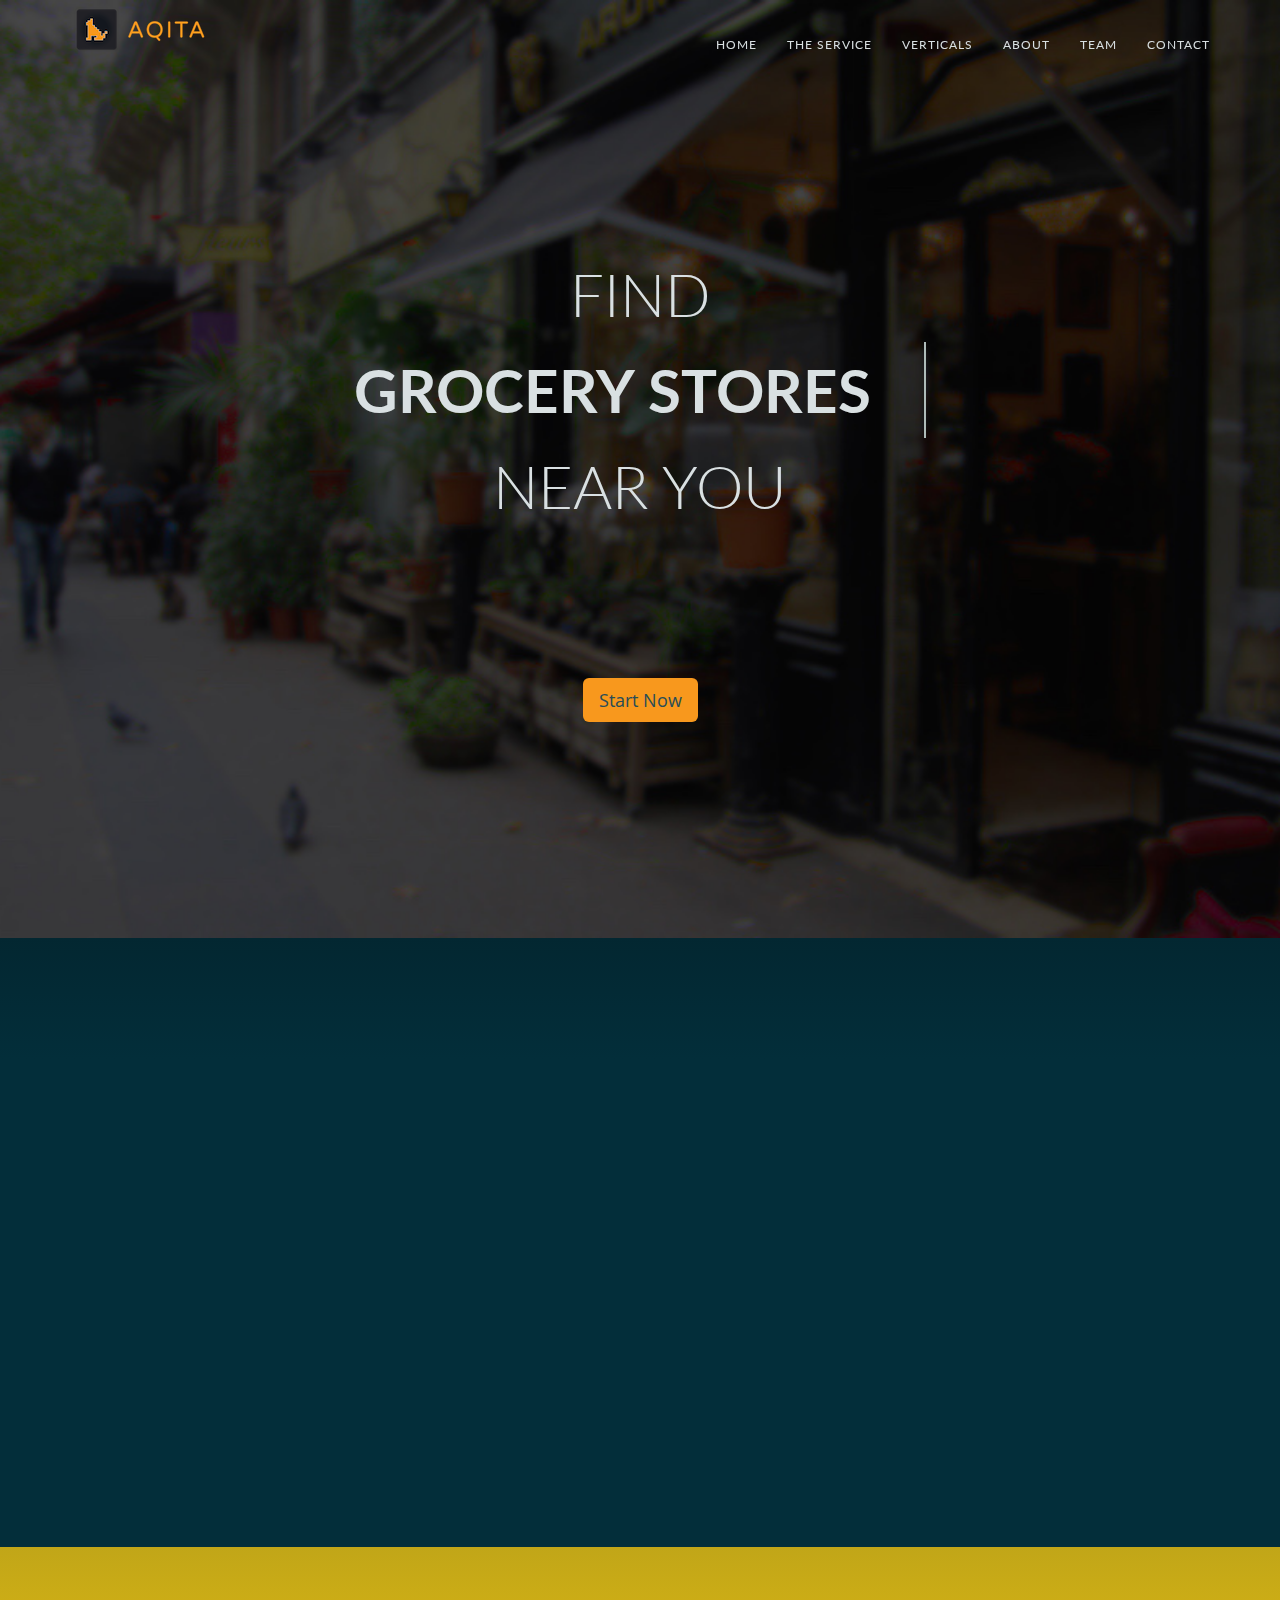
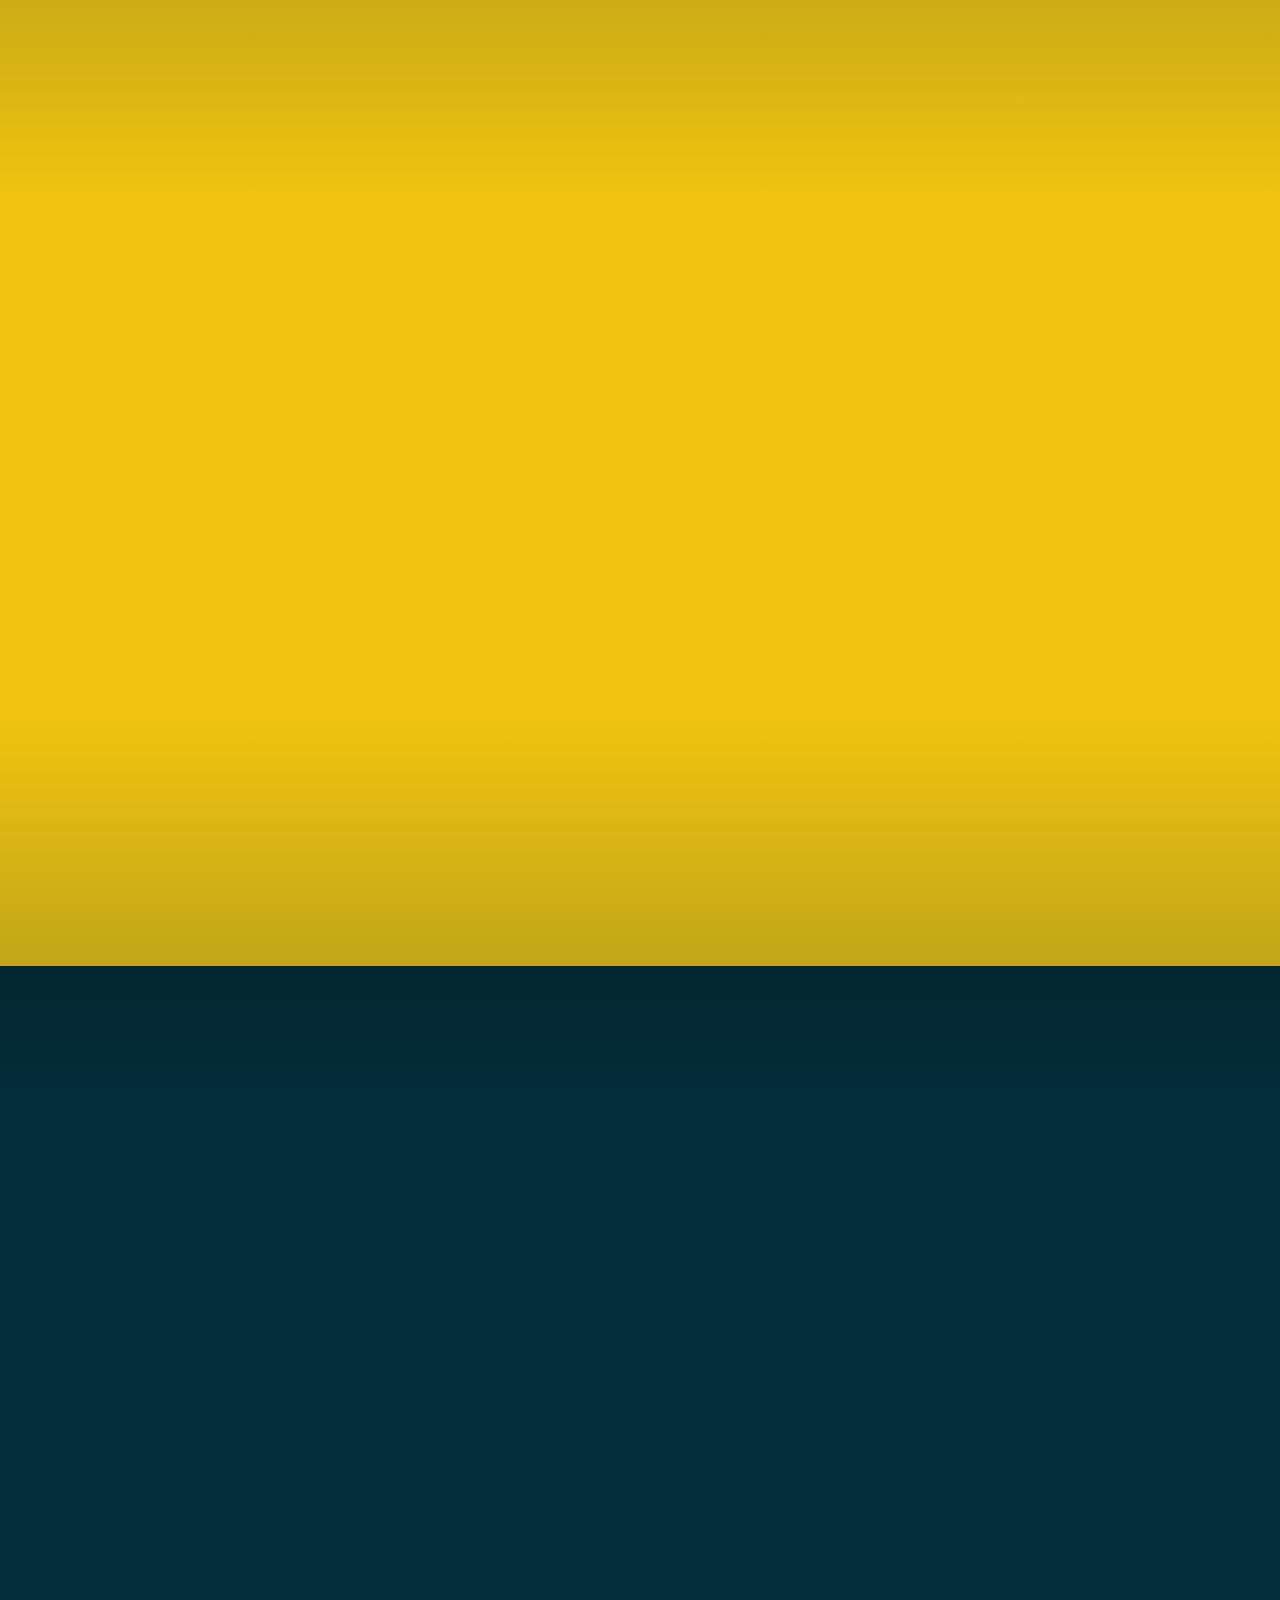
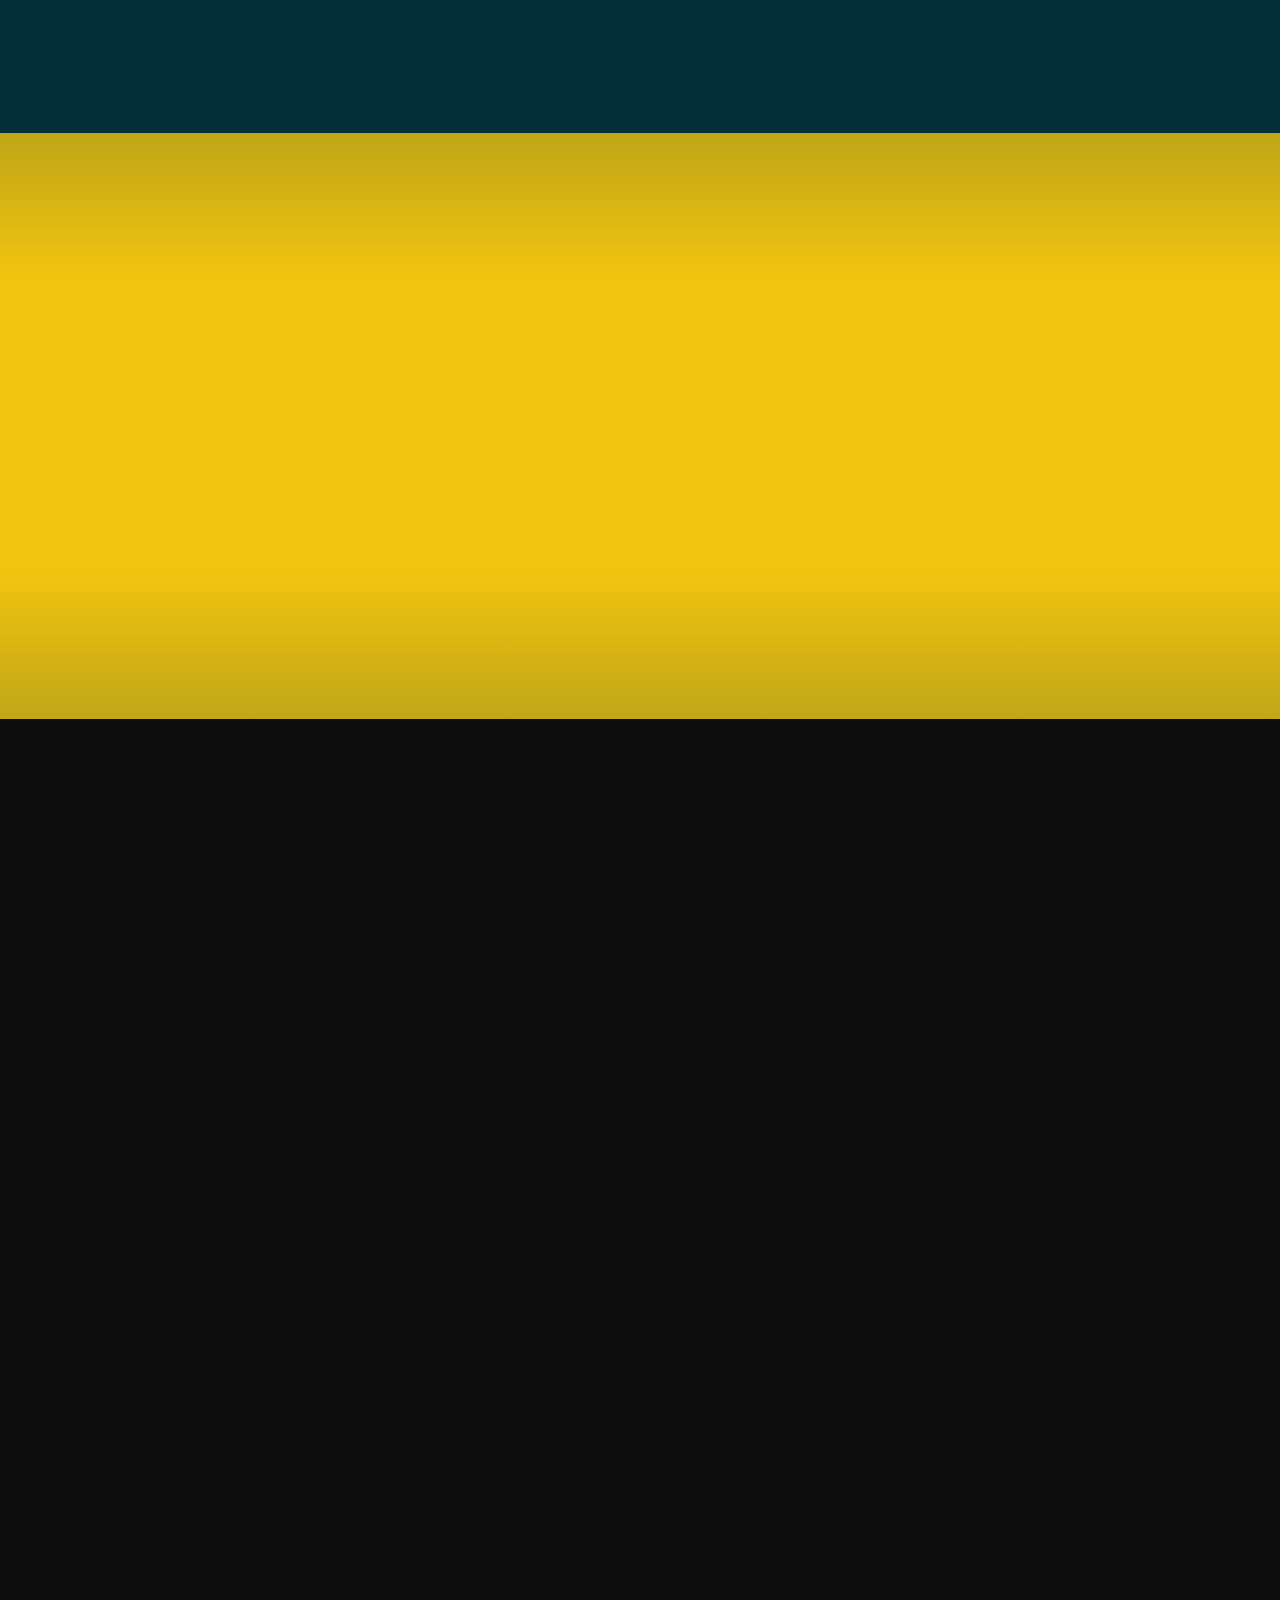
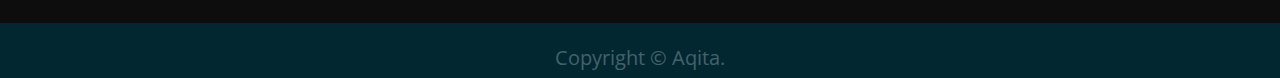
<file: FrontEnd/about-us/index.html>
<!DOCTYPE html>
<html lang="en">
<head>
<meta charset="utf-8">
<meta name="viewport" content="width=device-width, initial-scale=1">
<title>Aqita</title>
<meta name="description" content="">
<meta name="author" content="">

<!-- Favicons
    ================================================== -->
<link rel="shortcut icon" href="img/favicon.ico" type="image/x-icon">
<link rel="apple-touch-icon" href="img/apple-touch-icon.png">
<link rel="apple-touch-icon" sizes="72x72" href="img/apple-touch-icon-72x72.png">
<link rel="apple-touch-icon" sizes="114x114" href="img/apple-touch-icon-114x114.png">

<!-- Bootstrap -->
<link rel="stylesheet" type="text/css"  href="css/bootstrap.css">
<link rel="stylesheet" type="text/css" href="fonts/font-awesome/css/font-awesome.css">

<!-- Slider
    ================================================== -->
<link href="css/owl.carousel.css" rel="stylesheet" media="screen">
<link href="css/owl.theme.css" rel="stylesheet" media="screen">

<!-- Animate headline
    ================================================== -->
<link href="css/styleanihead.css" rel="stylesheet" media="screen">
<link href="css/resetanihead.css" rel="stylesheet" media="screen">
<script type="text/javascript" src="js/jquery-2.1.1.js"></script>
<script type="text/javascript" src="js/mainanihead.js"></script>
<script type="text/javascript" src="js/modernizr.js"></script>


<!-- Stylesheet
    ================================================== -->
<link rel="stylesheet" type="text/css"  href="css/style.css">
<link rel="stylesheet" type="text/css" href="css/animate.min.css">
<link href='http://fonts.googleapis.com/css?family=Lato:400,700,900,300' rel='stylesheet' type='text/css'>
<link href='http://fonts.googleapis.com/css?family=Open+Sans:400,700,800,600,300' rel='stylesheet' type='text/css'>
<script type="text/javascript" src="js/modernizr.custom.js"></script>

<!-- HTML5 shim and Respond.js for IE8 support of HTML5 elements and media queries -->
<!-- WARNING: Respond.js doesn't work if you view the page via file:// -->
<!--[if lt IE 9]>
      <script src="https://oss.maxcdn.com/html5shiv/3.7.2/html5shiv.min.js"></script>
      <script src="https://oss.maxcdn.com/respond/1.4.2/respond.min.js"></script>
    <![endif]-->
</head>
<body>

<!-- Google Tag Manager -->
<noscript><iframe src="//www.googletagmanager.com/ns.html?id=GTM-5M227H"
height="0" width="0" style="display:none;visibility:hidden"></iframe></noscript>
<script>(function(w,d,s,l,i){w[l]=w[l]||[];w[l].push({'gtm.start':
new Date().getTime(),event:'gtm.js'});var f=d.getElementsByTagName(s)[0],
j=d.createElement(s),dl=l!='dataLayer'?'&l='+l:'';j.async=true;j.src=
'//www.googletagmanager.com/gtm.js?id='+i+dl;f.parentNode.insertBefore(j,f);
})(window,document,'script','dataLayer','GTM-5M227H');</script>
<!-- End Google Tag Manager -->

<div id="preloader">
  <div id="status"> <img src="img/preloader.gif" height="64" width="64" alt=""> </div>
</div>
<!-- Navigation
    ==========================================-->
<nav id="menu" class="navbar navbar-default navbar-fixed-top">
  <div class="container"> 
    <!-- Brand and toggle get grouped for better mobile display -->
    <div class="navbar-header">
      <button type="button" class="navbar-toggle collapsed" data-toggle="collapse" data-target="#bs-example-navbar-collapse-1"> <span class="sr-only">Toggle navigation</span> <span class="icon-bar"></span> <span class="icon-bar"></span> <span class="icon-bar"></span> </button>
      <a class="navbar-brand" href="index.html"/><img class="wow fadeInDown" src="img/logo.png" style="position:fixed; top:3px; border:none;"><strong></strong></a> </div>
    
    <!-- Collect the nav links, forms, and other content for toggling -->
    <div class="collapse navbar-collapse" id="bs-example-navbar-collapse-1">
      <ul class="nav navbar-nav navbar-right">
        <li><a href="#home" class="page-scroll">Home</a></li>
        <li><a href="#services-section" class="page-scroll">The Service</a></li>
        <li><a href="#works-section" class="page-scroll">Verticals</a></li>
        <li><a href="#about-section" class="page-scroll">About</a></li>
        <li><a href="#team-section" class="page-scroll">Team</a></li>
        <li><a href="#contact-section" class="page-scroll">Contact</a></li>
      </ul>
    </div>
    <!-- /.navbar-collapse --> 
  </div>
  <!-- /.container-fluid --> 
</nav>

<!-- Header -->
<header class="text-center" name="home">
  <div class="intro-text">
      <section class="cd-intro">
      <h5 class="cd-headline clip is-full-width">
      <span>Find</span>
      <br>
      <span class="cd-words-wrapper">
        <b class="is-visible">Grocery Stores</b>
        <b>Salons</b>
        <b>Medical Shops</b>
        <b>Laundry Shops</b>
        <b>Household Goods</b>
      </span>
      <br>
      <span>Near You</span> 
      </h5>
      </section>
      <br><br><br>
    <a href="http://www.aqita.in" class="btn btn-default btn-lg page-scroll wow fadeInUp" data-wow-delay="200ms" target="_blank">Start Now</a> </div>
    <br>
</header>

<!-- Services Section -->
<div id="services-section" class="text-center">
  <div class="container">
    <div class="section-title wow fadeInDown">
      <h2>Find | Chat | Order<strong></strong></h2>
      <p></p>
      <hr>
      <div class="clearfix"></div>
    </div>
    <div class="space"></div>
    <div class="row">
      <div class="col-md-4 col-sm-6 service wow fadeInUp" data-wow-delay="200ms"> <i class="fa fa-desktop"></i>
        <h4><strong><br>All devices</strong></h4>
        <p><br>You can access Aqita from your phone, desktop and tablet. </p>
      </div>
      <div class="col-md-4 col-sm-6 service wow fadeInUp" data-wow-delay="400ms"> <i class="fa fa-gears"></i>
        <h4><strong><br>Work Less. Shop Smart.</strong></h4>
        <p><br>Don’t get into the sun to find the things you need. Find them first. Head out later.</p>
      </div>
      <div class="col-md-4 col-sm-6 service wow fadeInUp" data-wow-delay="600ms"> <i class="fa fa-bullhorn"></i>
        <h4><strong><br>Discover Deals</strong></h4>
        <p><br>Find deals, best prices and sales in your neighbourhood.</p>
      </div>
      
    </div>
  </div>
</div>
<!-- Portfolio Section -->
<div id="works-section" class="text-center">
  <div class="container"> <!-- Container -->
    <div class="section-title wow fadeInDown">
      <h2>Find <strong>Everything</strong></h2>
      <hr>
      <div class="clearfix"></div>
      <p>You can find all neighbourhood services and stores on Aqita.</p>
    </div>
    
    <div class="row" style="padding-top: 50px;">
      <div class="portfolio-items">
        <div class="col-sm-6 col-md-3 col-lg-3 web">
          <div class="portfolio-item wow fadeInUp" data-wow-delay="200ms">
            <div class="hover-bg"> 
              <div class="hover-text">
                <h4>Grocery</h4>
                
                <div class="clearfix"></div>
                <i class="fa fa-plus"></i> </div>
              <img src="img/portfolio/01.jpg" class="img-responsive" alt="Project Title">  </div>
          </div>
        </div>
        <div class="col-sm-6 col-md-3 col-lg-3 app">
          <div class="portfolio-item wow fadeInUp" data-wow-delay="400ms">
            <div class="hover-bg"> 
              <div class="hover-text">
                <h4>Medicines</h4>
                
                <div class="clearfix"></div>
                <i class="fa fa-plus"></i> </div>
              <img src="img/portfolio/02.jpg" class="img-responsive" alt="Project Title"> </div>
          </div>
        </div>
        <div class="col-sm-6 col-md-3 col-lg-3 web">
          <div class="portfolio-item wow fadeInUp" data-wow-delay="600ms">
            <div class="hover-bg"> 
              <div class="hover-text">
                <h4>Wine Shops</h4>
              
                <div class="clearfix"></div>
                <i class="fa fa-plus"></i> </div>
              <img src="img/portfolio/03.jpg" class="img-responsive" alt="Project Title">  </div>
          </div>
        </div>
        <div class="col-sm-6 col-md-3 col-lg-3 web">
          <div class="portfolio-item wow fadeInUp" data-wow-delay="800ms">
            <div class="hover-bg"> 
              <div class="hover-text"> 
                <h4>Laundry</h4>
                
                <div class="clearfix"></div>
                <i class="fa fa-plus"></i> </div>
              <img src="img/portfolio/04.jpg" class="img-responsive" alt="Project Title"> </div>
          </div>
        </div>
        <div class="col-sm-6 col-md-3 col-lg-3 app">
          <div class="portfolio-item wow fadeInUp" data-wow-delay="1000ms">
            <div class="hover-bg"> 
              <div class="hover-text">
                <h4>Salons and Spas</h4>
                
                <div class="clearfix"></div>
                <i class="fa fa-plus"></i> </div>
              <img src="img/portfolio/05.jpg" class="img-responsive" alt="Project Title"> </div>
          </div>
        </div>
        <div class="col-sm-6 col-md-3 col-lg-3 branding">
          <div class="portfolio-item wow fadeInUp" data-wow-delay="1200ms">
            <div class="hover-bg"> 
              <div class="hover-text">
                <h4>Household Goods</h4>
                
                <div class="clearfix"></div>
                <i class="fa fa-plus"></i> </div>
              <img src="img/portfolio/06.jpg" class="img-responsive" alt="Project Title">  </div>
          </div>
        </div>
        <div class="col-sm-6 col-md-3 col-lg-3 branding app">
          <div class="portfolio-item wow fadeInUp" data-wow-delay="1400ms">
            <div class="hover-bg"> 
              <div class="hover-text">
                <h4>Household Services</h4>
                
                <div class="clearfix"></div>
                <i class="fa fa-plus"></i> </div>
              <img src="img/portfolio/07.jpg" class="img-responsive" alt="Project Title">  </div>
          </div>
        </div>
        <div class="col-sm-6 col-md-3 col-lg-3 web">
          <div class="portfolio-item wow fadeInUp" data-wow-delay="1600ms">
            <div class="hover-bg"> 
              <div class="hover-text">
                <h4>Daily Tiffin</h4>
               
                <div class="clearfix"></div>
                <i class="fa fa-plus"></i> </div>
              <img src="img/portfolio/08.jpg" class="img-responsive" alt="Project Title"> </div>
          </div>
        </div>
      </div>
    </div>
  </div>
</div>
<!-- About Section -->
<div id="about-section">
  <div class="container">
    <div class="section-title text-center wow fadeInDown">
      <h2><strong>About</strong> us</h2>
      <hr>
      <div class="clearfix"></div>
      <p></p>
    </div>
    <div class="row">
      <div class="col-md-6 wow fadeInLeft"> <img src="img/about.png" class="img-responsive"> </div>
      <div class="col-md-6 wow fadeInRight">
          <h4>Who We Are</h4>
          <p>We are dreamers. We dream of a day that small local businesses are able to compete with the giants of their industry by being extremely approachable to their customers without spending a fortune on marketing and real estate.</p>
          <div class="space"></div>
          <h4>How do we do this?</h4>
          <p>We give small businesses a meaningful online presence in their locality. We bring them to your desktop and to your mobile at a fraction of the cost they would have to pay if they did this themselves.<br><br> 
Marketing costs are rising. And so is real estate.The online real estate that we provide is a much cheaper and better way of doing business and is being accepted by many as a primary access channel to their customers. <br><br>Across verticals, we make it easier for local entrepreneurs to stay competitive and not fall into the red. </p>
             
      </div>
    </div>
  </div>
</div>
<!-- Team Section -->
<div id="team-section" class="text-center">
  <div class="container">
    <div class="section-title wow fadeInDown">
      <h2>Meet the <strong>Team</strong></h2>
      <hr>
      <div class="clearfix"></div>      
      <p></p>
    </div>
    <div id="row">
      <div class="col-md-4 col-sm-6 team wow fadeInUp" data-wow-delay="200ms">
        <div class="thumbnail"> <img src="img/team/01.jpg" alt="..." class="img-circle team-img">
          <div class="caption">
            <p><h3>Saarthak Puri</h3>Cofounder</p>
            <a href="https://in.linkedin.com/in/saarthak-puri-1b622334" target="_blank"><i class="fa fa-linkedin"></i></a>
          </div>
        </div>
      </div>
      <div class="col-md-4 col-sm-6 team wow fadeInUp" data-wow-delay="400ms">
        <div class="thumbnail"> <img src="img/team/02.jpg" alt="..." class="img-circle team-img">
          <div class="caption">
            <p><h3>Himanshu Sahu</h3>Cofounder</p>
            <a href="https://in.linkedin.com/in/himanshu-sahu-03a98850" target="_blank"><i class="fa fa-linkedin"></i></a>
          </div>
        </div>
      </div>
      <div class="col-md-4 col-sm-6 team wow fadeInUp" data-wow-delay="600ms">
        <div class="thumbnail"> <img src="img/team/03.jpg" alt="..." class="img-circle team-img">
          <div class="caption">
            <p><h3>Prakul Gupta</h3>Cofounder</p>
            <a href="https://in.linkedin.com/in/prakul-gupta-84607132" target="_blank"><i class="fa fa-linkedin"></i></a>
          </div>
        </div>
      </div>
      
    </div>
  </div>
</div>

<!-- Contact Section -->
<div id="contact-section" class="text-center">
  <div class="container">
    <div class="section-title wow fadeInDown">
      <h2><strong>Contact Us</strong></h2>
      <hr>
      <p>Let us know what you think about our services and we will be thankful for your inputs forever.</p>
    </div>
    <div class="col-md-8 col-md-offset-2 wow fadeInUp" data-wow-delay="200ms">
      <div class="col-md-4"> <i class="fa fa-map-marker fa-2x"></i>
        <p>10/7 Meanee Avenue Road,<br> Ulsoor Lake<br>
          Bengaluru, 560042</p>
      </div>
      <div class="col-md-4"> <i class="fa fa-envelope-o fa-2x"></i>
        <p>support@aqita.in</p>
      </div>
      <div class="col-md-4"> <i class="fa fa-phone fa-2x"></i>
        <p> +91-7899815036</p>
      </div>
      <div class="clearfix"></div>
    </div>
    <div class="col-md-8 col-md-offset-2 wow fadeInUp" data-wow-delay="400ms">
	<h3>Leave us a message</h3>
      <form name="sentMessage" id="contactForm" novalidate>
        <div class="row">
          <div class="col-md-6">
            <div class="form-group">
              <input type="text" id="name" class="form-control" placeholder="Name" required="required">
              <p class="help-block text-danger"></p>
            </div>
          </div>
          <div class="col-md-6">
            <div class="form-group">
              <input type="email" id="email" class="form-control" placeholder="Email" required="required">
              <p class="help-block text-danger"></p>
            </div>
          </div>
        </div>
        <div class="form-group">
          <textarea name="message" id="message" class="form-control" rows="4" placeholder="Message" required></textarea>
          <p class="help-block text-danger"></p>
        </div>
        <div id="success"></div>
        <button type="submit" class="btn btn-default">Send Message</button>
      </form>
      <div class="social">
        <ul>
          <li><a href="https://www.facebook.com/getAqita/" target="_blank"><i class="fa fa-facebook"></i></a></li>
          <li><a href="https://www.linkedin.com/company/aqita" target="_blank"><i class="fa fa-linkedin"></i></a></li>
        </ul>
      </div>    
    </div>
  </div>
</div>
<div id="footer">
  <div class="container">
      <p>Copyright © Aqita.</p>
  </div>
</div>


<!-- jQuery (necessary for Bootstrap's JavaScript plugins) --> 
<script src="https://ajax.googleapis.com/ajax/libs/jquery/1.11.1/jquery.min.js"></script> 
<script type="text/javascript" src="js/jquery.1.11.1.js"></script> 
<!-- Include all compiled plugins (below), or include individual files as needed --> 
<script type="text/javascript" src="js/bootstrap.js"></script> 
<script type="text/javascript" src="js/SmoothScroll.js"></script> 
<script type="text/javascript" src="js/wow.min.js"></script> 
<script type="text/javascript" src="js/jquery.isotope.js"></script> 
<script type="text/javascript" src="js/jqBootstrapValidation.js"></script> 
<script type="text/javascript" src="js/contact_me.js"></script> 
<script type="text/javascript" src="js/owl.carousel.js"></script> 

<!-- Javascripts
    ================================================== --> 
<script type="text/javascript" src="js/main.js"></script>
</body>
</html>
</file>
<file: FrontEnd/about-us/css/styleanihead.css>
/* -------------------------------- 

Primary style

-------------------------------- */
*, *::after, *::before {
  -webkit-box-sizing: border-box;
  -moz-box-sizing: border-box;
  box-sizing: border-box;
}

html * {
  -webkit-font-smoothing: antialiased;
  -moz-osx-font-smoothing: grayscale;
}

html {
  font-size: 62.5%;
}

body {
  font-size: 1.6rem;
  font-family: "Source Sans Pro", sans-serif;
  color: #aebcb9;
  background-color: #0d0d0d;
}

a {
  text-decoration: none;
}

.cd-title {
  position: relative;
  height: 160px;
  line-height: 230px;
  text-align: center;
}
.cd-title h1 {
  font-size: 2.4rem;
  font-weight: 700;
}
@media only screen and (min-width: 768px) {
  .cd-title {
    line-height: 250px;
  }
}
@media only screen and (min-width: 1170px) {
  .cd-title {
    height: 200px;
    line-height: 300px;
  }
  .cd-title h1 {
    font-size: 3rem;
  }
}

.cd-intro {
  width: 100%;
  max-width: 1170px;
  text-align: center;
}

.cd-intro {
  margin: 4em auto;
}
@media only screen and (min-width: 768px) {
  .cd-intro {
    margin: 5em auto;
  }
}
@media only screen and (min-width: 1170px) {
  .cd-intro {
    margin: 6em auto;
  }
}

.cd-headline {
  font-size: 3rem;
  line-height: 1.2;
}
@media only screen and (min-width: 768px) {
  .cd-headline {
    font-size: 4.4rem;
    font-weight: 300;
  }
}
@media only screen and (min-width: 1170px) {
  .cd-headline {
    font-size: 6rem;
  }
}

.cd-words-wrapper {
  display: inline-block;
  position: relative;
  text-align: left;
}
.cd-words-wrapper b {
  display: inline-block;
  position: absolute;
  white-space: nowrap;
  left: 0;
  top: 0;
}
.cd-words-wrapper b.is-visible {
  position: relative;
}
.no-js .cd-words-wrapper b {
  opacity: 0;
}
.no-js .cd-words-wrapper b.is-visible {
  opacity: 1;
}

/* -------------------------------- 

xrotate-1 

-------------------------------- */
.cd-headline.rotate-1 .cd-words-wrapper {
  -webkit-perspective: 300px;
  -moz-perspective: 300px;
  perspective: 300px;
}
.cd-headline.rotate-1 b {
  opacity: 0;
  -webkit-transform-origin: 50% 100%;
  -moz-transform-origin: 50% 100%;
  -ms-transform-origin: 50% 100%;
  -o-transform-origin: 50% 100%;
  transform-origin: 50% 100%;
  -webkit-transform: rotateX(180deg);
  -moz-transform: rotateX(180deg);
  -ms-transform: rotateX(180deg);
  -o-transform: rotateX(180deg);
  transform: rotateX(180deg);
}
.cd-headline.rotate-1 b.is-visible {
  opacity: 1;
  -webkit-transform: rotateX(0deg);
  -moz-transform: rotateX(0deg);
  -ms-transform: rotateX(0deg);
  -o-transform: rotateX(0deg);
  transform: rotateX(0deg);
  -webkit-animation: cd-rotate-1-in 1.2s;
  -moz-animation: cd-rotate-1-in 1.2s;
  animation: cd-rotate-1-in 1.2s;
}
.cd-headline.rotate-1 b.is-hidden {
  -webkit-transform: rotateX(180deg);
  -moz-transform: rotateX(180deg);
  -ms-transform: rotateX(180deg);
  -o-transform: rotateX(180deg);
  transform: rotateX(180deg);
  -webkit-animation: cd-rotate-1-out 1.2s;
  -moz-animation: cd-rotate-1-out 1.2s;
  animation: cd-rotate-1-out 1.2s;
}

@-webkit-keyframes cd-rotate-1-in {
  0% {
    -webkit-transform: rotateX(180deg);
    opacity: 0;
  }
  35% {
    -webkit-transform: rotateX(120deg);
    opacity: 0;
  }
  65% {
    opacity: 0;
  }
  100% {
    -webkit-transform: rotateX(360deg);
    opacity: 1;
  }
}
@-moz-keyframes cd-rotate-1-in {
  0% {
    -moz-transform: rotateX(180deg);
    opacity: 0;
  }
  35% {
    -moz-transform: rotateX(120deg);
    opacity: 0;
  }
  65% {
    opacity: 0;
  }
  100% {
    -moz-transform: rotateX(360deg);
    opacity: 1;
  }
}
@keyframes cd-rotate-1-in {
  0% {
    -webkit-transform: rotateX(180deg);
    -moz-transform: rotateX(180deg);
    -ms-transform: rotateX(180deg);
    -o-transform: rotateX(180deg);
    transform: rotateX(180deg);
    opacity: 0;
  }
  35% {
    -webkit-transform: rotateX(120deg);
    -moz-transform: rotateX(120deg);
    -ms-transform: rotateX(120deg);
    -o-transform: rotateX(120deg);
    transform: rotateX(120deg);
    opacity: 0;
  }
  65% {
    opacity: 0;
  }
  100% {
    -webkit-transform: rotateX(360deg);
    -moz-transform: rotateX(360deg);
    -ms-transform: rotateX(360deg);
    -o-transform: rotateX(360deg);
    transform: rotateX(360deg);
    opacity: 1;
  }
}
@-webkit-keyframes cd-rotate-1-out {
  0% {
    -webkit-transform: rotateX(0deg);
    opacity: 1;
  }
  35% {
    -webkit-transform: rotateX(-40deg);
    opacity: 1;
  }
  65% {
    opacity: 0;
  }
  100% {
    -webkit-transform: rotateX(180deg);
    opacity: 0;
  }
}
@-moz-keyframes cd-rotate-1-out {
  0% {
    -moz-transform: rotateX(0deg);
    opacity: 1;
  }
  35% {
    -moz-transform: rotateX(-40deg);
    opacity: 1;
  }
  65% {
    opacity: 0;
  }
  100% {
    -moz-transform: rotateX(180deg);
    opacity: 0;
  }
}
@keyframes cd-rotate-1-out {
  0% {
    -webkit-transform: rotateX(0deg);
    -moz-transform: rotateX(0deg);
    -ms-transform: rotateX(0deg);
    -o-transform: rotateX(0deg);
    transform: rotateX(0deg);
    opacity: 1;
  }
  35% {
    -webkit-transform: rotateX(-40deg);
    -moz-transform: rotateX(-40deg);
    -ms-transform: rotateX(-40deg);
    -o-transform: rotateX(-40deg);
    transform: rotateX(-40deg);
    opacity: 1;
  }
  65% {
    opacity: 0;
  }
  100% {
    -webkit-transform: rotateX(180deg);
    -moz-transform: rotateX(180deg);
    -ms-transform: rotateX(180deg);
    -o-transform: rotateX(180deg);
    transform: rotateX(180deg);
    opacity: 0;
  }
}
/* -------------------------------- 

xtype 

-------------------------------- */
.cd-headline.type .cd-words-wrapper {
  vertical-align: top;
  overflow: hidden;
}
.cd-headline.type .cd-words-wrapper::after {
  /* vertical bar */
  content: '';
  position: absolute;
  right: 0;
  top: 50%;
  bottom: auto;
  -webkit-transform: translateY(-50%);
  -moz-transform: translateY(-50%);
  -ms-transform: translateY(-50%);
  -o-transform: translateY(-50%);
  transform: translateY(-50%);
  height: 90%;
  width: 1px;
  background-color: #aebcb9;
}
.cd-headline.type .cd-words-wrapper.waiting::after {
  -webkit-animation: cd-pulse 1s infinite;
  -moz-animation: cd-pulse 1s infinite;
  animation: cd-pulse 1s infinite;
}
.cd-headline.type .cd-words-wrapper.selected {
  background-color: #aebcb9;
}
.cd-headline.type .cd-words-wrapper.selected::after {
  visibility: hidden;
}
.cd-headline.type .cd-words-wrapper.selected b {
  color: #0d0d0d;
}
.cd-headline.type b {
  visibility: hidden;
}
.cd-headline.type b.is-visible {
  visibility: visible;
}
.cd-headline.type i {
  position: absolute;
  visibility: hidden;
}
.cd-headline.type i.in {
  position: relative;
  visibility: visible;
}

@-webkit-keyframes cd-pulse {
  0% {
    -webkit-transform: translateY(-50%) scale(1);
    opacity: 1;
  }
  40% {
    -webkit-transform: translateY(-50%) scale(0.9);
    opacity: 0;
  }
  100% {
    -webkit-transform: translateY(-50%) scale(0);
    opacity: 0;
  }
}
@-moz-keyframes cd-pulse {
  0% {
    -moz-transform: translateY(-50%) scale(1);
    opacity: 1;
  }
  40% {
    -moz-transform: translateY(-50%) scale(0.9);
    opacity: 0;
  }
  100% {
    -moz-transform: translateY(-50%) scale(0);
    opacity: 0;
  }
}
@keyframes cd-pulse {
  0% {
    -webkit-transform: translateY(-50%) scale(1);
    -moz-transform: translateY(-50%) scale(1);
    -ms-transform: translateY(-50%) scale(1);
    -o-transform: translateY(-50%) scale(1);
    transform: translateY(-50%) scale(1);
    opacity: 1;
  }
  40% {
    -webkit-transform: translateY(-50%) scale(0.9);
    -moz-transform: translateY(-50%) scale(0.9);
    -ms-transform: translateY(-50%) scale(0.9);
    -o-transform: translateY(-50%) scale(0.9);
    transform: translateY(-50%) scale(0.9);
    opacity: 0;
  }
  100% {
    -webkit-transform: translateY(-50%) scale(0);
    -moz-transform: translateY(-50%) scale(0);
    -ms-transform: translateY(-50%) scale(0);
    -o-transform: translateY(-50%) scale(0);
    transform: translateY(-50%) scale(0);
    opacity: 0;
  }
}
/* -------------------------------- 

xrotate-2 

-------------------------------- */
.cd-headline.rotate-2 .cd-words-wrapper {
  -webkit-perspective: 300px;
  -moz-perspective: 300px;
  perspective: 300px;
}
.cd-headline.rotate-2 i, .cd-headline.rotate-2 em {
  display: inline-block;
  -webkit-backface-visibility: hidden;
  backface-visibility: hidden;
}
.cd-headline.rotate-2 b {
  opacity: 0;
}
.cd-headline.rotate-2 i {
  -webkit-transform-style: preserve-3d;
  -moz-transform-style: preserve-3d;
  -ms-transform-style: preserve-3d;
  -o-transform-style: preserve-3d;
  transform-style: preserve-3d;
  -webkit-transform: translateZ(-20px) rotateX(90deg);
  -moz-transform: translateZ(-20px) rotateX(90deg);
  -ms-transform: translateZ(-20px) rotateX(90deg);
  -o-transform: translateZ(-20px) rotateX(90deg);
  transform: translateZ(-20px) rotateX(90deg);
  opacity: 0;
}
.is-visible .cd-headline.rotate-2 i {
  opacity: 1;
}
.cd-headline.rotate-2 i.in {
  -webkit-animation: cd-rotate-2-in 0.4s forwards;
  -moz-animation: cd-rotate-2-in 0.4s forwards;
  animation: cd-rotate-2-in 0.4s forwards;
}
.cd-headline.rotate-2 i.out {
  -webkit-animation: cd-rotate-2-out 0.4s forwards;
  -moz-animation: cd-rotate-2-out 0.4s forwards;
  animation: cd-rotate-2-out 0.4s forwards;
}
.cd-headline.rotate-2 em {
  -webkit-transform: translateZ(20px);
  -moz-transform: translateZ(20px);
  -ms-transform: translateZ(20px);
  -o-transform: translateZ(20px);
  transform: translateZ(20px);
}

.no-csstransitions .cd-headline.rotate-2 i {
  -webkit-transform: rotateX(0deg);
  -moz-transform: rotateX(0deg);
  -ms-transform: rotateX(0deg);
  -o-transform: rotateX(0deg);
  transform: rotateX(0deg);
  opacity: 0;
}
.no-csstransitions .cd-headline.rotate-2 i em {
  -webkit-transform: scale(1);
  -moz-transform: scale(1);
  -ms-transform: scale(1);
  -o-transform: scale(1);
  transform: scale(1);
}

.no-csstransitions .cd-headline.rotate-2 .is-visible i {
  opacity: 1;
}

@-webkit-keyframes cd-rotate-2-in {
  0% {
    opacity: 0;
    -webkit-transform: translateZ(-20px) rotateX(90deg);
  }
  60% {
    opacity: 1;
    -webkit-transform: translateZ(-20px) rotateX(-10deg);
  }
  100% {
    opacity: 1;
    -webkit-transform: translateZ(-20px) rotateX(0deg);
  }
}
@-moz-keyframes cd-rotate-2-in {
  0% {
    opacity: 0;
    -moz-transform: translateZ(-20px) rotateX(90deg);
  }
  60% {
    opacity: 1;
    -moz-transform: translateZ(-20px) rotateX(-10deg);
  }
  100% {
    opacity: 1;
    -moz-transform: translateZ(-20px) rotateX(0deg);
  }
}
@keyframes cd-rotate-2-in {
  0% {
    opacity: 0;
    -webkit-transform: translateZ(-20px) rotateX(90deg);
    -moz-transform: translateZ(-20px) rotateX(90deg);
    -ms-transform: translateZ(-20px) rotateX(90deg);
    -o-transform: translateZ(-20px) rotateX(90deg);
    transform: translateZ(-20px) rotateX(90deg);
  }
  60% {
    opacity: 1;
    -webkit-transform: translateZ(-20px) rotateX(-10deg);
    -moz-transform: translateZ(-20px) rotateX(-10deg);
    -ms-transform: translateZ(-20px) rotateX(-10deg);
    -o-transform: translateZ(-20px) rotateX(-10deg);
    transform: translateZ(-20px) rotateX(-10deg);
  }
  100% {
    opacity: 1;
    -webkit-transform: translateZ(-20px) rotateX(0deg);
    -moz-transform: translateZ(-20px) rotateX(0deg);
    -ms-transform: translateZ(-20px) rotateX(0deg);
    -o-transform: translateZ(-20px) rotateX(0deg);
    transform: translateZ(-20px) rotateX(0deg);
  }
}
@-webkit-keyframes cd-rotate-2-out {
  0% {
    opacity: 1;
    -webkit-transform: translateZ(-20px) rotateX(0);
  }
  60% {
    opacity: 0;
    -webkit-transform: translateZ(-20px) rotateX(-100deg);
  }
  100% {
    opacity: 0;
    -webkit-transform: translateZ(-20px) rotateX(-90deg);
  }
}
@-moz-keyframes cd-rotate-2-out {
  0% {
    opacity: 1;
    -moz-transform: translateZ(-20px) rotateX(0);
  }
  60% {
    opacity: 0;
    -moz-transform: translateZ(-20px) rotateX(-100deg);
  }
  100% {
    opacity: 0;
    -moz-transform: translateZ(-20px) rotateX(-90deg);
  }
}
@keyframes cd-rotate-2-out {
  0% {
    opacity: 1;
    -webkit-transform: translateZ(-20px) rotateX(0);
    -moz-transform: translateZ(-20px) rotateX(0);
    -ms-transform: translateZ(-20px) rotateX(0);
    -o-transform: translateZ(-20px) rotateX(0);
    transform: translateZ(-20px) rotateX(0);
  }
  60% {
    opacity: 0;
    -webkit-transform: translateZ(-20px) rotateX(-100deg);
    -moz-transform: translateZ(-20px) rotateX(-100deg);
    -ms-transform: translateZ(-20px) rotateX(-100deg);
    -o-transform: translateZ(-20px) rotateX(-100deg);
    transform: translateZ(-20px) rotateX(-100deg);
  }
  100% {
    opacity: 0;
    -webkit-transform: translateZ(-20px) rotateX(-90deg);
    -moz-transform: translateZ(-20px) rotateX(-90deg);
    -ms-transform: translateZ(-20px) rotateX(-90deg);
    -o-transform: translateZ(-20px) rotateX(-90deg);
    transform: translateZ(-20px) rotateX(-90deg);
  }
}
/* -------------------------------- 

xloading-bar 

-------------------------------- */
.cd-headline.loading-bar span {
  display: inline-block;
  padding: .2em 0;
}
.cd-headline.loading-bar .cd-words-wrapper {
  overflow: hidden;
  vertical-align: top;
}
.cd-headline.loading-bar .cd-words-wrapper::after {
  /* loading bar */
  content: '';
  position: absolute;
  left: 0;
  bottom: 0;
  height: 3px;
  width: 0;
  background: #0096a7;
  z-index: 2;
  -webkit-transition: width 0.3s -0.1s;
  -moz-transition: width 0.3s -0.1s;
  transition: width 0.3s -0.1s;
}
.cd-headline.loading-bar .cd-words-wrapper.is-loading::after {
  width: 100%;
  -webkit-transition: width 3s;
  -moz-transition: width 3s;
  transition: width 3s;
}
.cd-headline.loading-bar b {
  top: .2em;
  opacity: 0;
  -webkit-transition: opacity 0.3s;
  -moz-transition: opacity 0.3s;
  transition: opacity 0.3s;
}
.cd-headline.loading-bar b.is-visible {
  opacity: 1;
  top: 0;
}

/* -------------------------------- 

xslide 

-------------------------------- */
.cd-headline.slide span {
  display: inline-block;
  padding: .2em 0;
}
.cd-headline.slide .cd-words-wrapper {
  overflow: hidden;
  vertical-align: top;
}
.cd-headline.slide b {
  opacity: 0;
  top: .2em;
}
.cd-headline.slide b.is-visible {
  top: 0;
  opacity: 1;
  -webkit-animation: slide-in 0.6s;
  -moz-animation: slide-in 0.6s;
  animation: slide-in 0.6s;
}
.cd-headline.slide b.is-hidden {
  -webkit-animation: slide-out 0.6s;
  -moz-animation: slide-out 0.6s;
  animation: slide-out 0.6s;
}

@-webkit-keyframes slide-in {
  0% {
    opacity: 0;
    -webkit-transform: translateY(-100%);
  }
  60% {
    opacity: 1;
    -webkit-transform: translateY(20%);
  }
  100% {
    opacity: 1;
    -webkit-transform: translateY(0);
  }
}
@-moz-keyframes slide-in {
  0% {
    opacity: 0;
    -moz-transform: translateY(-100%);
  }
  60% {
    opacity: 1;
    -moz-transform: translateY(20%);
  }
  100% {
    opacity: 1;
    -moz-transform: translateY(0);
  }
}
@keyframes slide-in {
  0% {
    opacity: 0;
    -webkit-transform: translateY(-100%);
    -moz-transform: translateY(-100%);
    -ms-transform: translateY(-100%);
    -o-transform: translateY(-100%);
    transform: translateY(-100%);
  }
  60% {
    opacity: 1;
    -webkit-transform: translateY(20%);
    -moz-transform: translateY(20%);
    -ms-transform: translateY(20%);
    -o-transform: translateY(20%);
    transform: translateY(20%);
  }
  100% {
    opacity: 1;
    -webkit-transform: translateY(0);
    -moz-transform: translateY(0);
    -ms-transform: translateY(0);
    -o-transform: translateY(0);
    transform: translateY(0);
  }
}
@-webkit-keyframes slide-out {
  0% {
    opacity: 1;
    -webkit-transform: translateY(0);
  }
  60% {
    opacity: 0;
    -webkit-transform: translateY(120%);
  }
  100% {
    opacity: 0;
    -webkit-transform: translateY(100%);
  }
}
@-moz-keyframes slide-out {
  0% {
    opacity: 1;
    -moz-transform: translateY(0);
  }
  60% {
    opacity: 0;
    -moz-transform: translateY(120%);
  }
  100% {
    opacity: 0;
    -moz-transform: translateY(100%);
  }
}
@keyframes slide-out {
  0% {
    opacity: 1;
    -webkit-transform: translateY(0);
    -moz-transform: translateY(0);
    -ms-transform: translateY(0);
    -o-transform: translateY(0);
    transform: translateY(0);
  }
  60% {
    opacity: 0;
    -webkit-transform: translateY(120%);
    -moz-transform: translateY(120%);
    -ms-transform: translateY(120%);
    -o-transform: translateY(120%);
    transform: translateY(120%);
  }
  100% {
    opacity: 0;
    -webkit-transform: translateY(100%);
    -moz-transform: translateY(100%);
    -ms-transform: translateY(100%);
    -o-transform: translateY(100%);
    transform: translateY(100%);
  }
}
/* -------------------------------- 

xclip 

-------------------------------- */
.cd-headline.clip span {
  display: inline-block;
  padding: .2em 0;
}
.cd-headline.clip .cd-words-wrapper {
  overflow: hidden;
  vertical-align: top;
}
.cd-headline.clip .cd-words-wrapper::after {
  /* line */
  content: '';
  position: absolute;
  top: 0;
  right: 0;
  width: 2px;
  height: 100%;
  background-color: #aebcb9;
}
.cd-headline.clip b {
  opacity: 0;
}
.cd-headline.clip b.is-visible {
  opacity: 1;
}

/* -------------------------------- 

xzoom 

-------------------------------- */
.cd-headline.zoom .cd-words-wrapper {
  -webkit-perspective: 300px;
  -moz-perspective: 300px;
  perspective: 300px;
}
.cd-headline.zoom b {
  opacity: 0;
}
.cd-headline.zoom b.is-visible {
  opacity: 1;
  -webkit-animation: zoom-in 0.8s;
  -moz-animation: zoom-in 0.8s;
  animation: zoom-in 0.8s;
}
.cd-headline.zoom b.is-hidden {
  -webkit-animation: zoom-out 0.8s;
  -moz-animation: zoom-out 0.8s;
  animation: zoom-out 0.8s;
}

@-webkit-keyframes zoom-in {
  0% {
    opacity: 0;
    -webkit-transform: translateZ(100px);
  }
  100% {
    opacity: 1;
    -webkit-transform: translateZ(0);
  }
}
@-moz-keyframes zoom-in {
  0% {
    opacity: 0;
    -moz-transform: translateZ(100px);
  }
  100% {
    opacity: 1;
    -moz-transform: translateZ(0);
  }
}
@keyframes zoom-in {
  0% {
    opacity: 0;
    -webkit-transform: translateZ(100px);
    -moz-transform: translateZ(100px);
    -ms-transform: translateZ(100px);
    -o-transform: translateZ(100px);
    transform: translateZ(100px);
  }
  100% {
    opacity: 1;
    -webkit-transform: translateZ(0);
    -moz-transform: translateZ(0);
    -ms-transform: translateZ(0);
    -o-transform: translateZ(0);
    transform: translateZ(0);
  }
}
@-webkit-keyframes zoom-out {
  0% {
    opacity: 1;
    -webkit-transform: translateZ(0);
  }
  100% {
    opacity: 0;
    -webkit-transform: translateZ(-100px);
  }
}
@-moz-keyframes zoom-out {
  0% {
    opacity: 1;
    -moz-transform: translateZ(0);
  }
  100% {
    opacity: 0;
    -moz-transform: translateZ(-100px);
  }
}
@keyframes zoom-out {
  0% {
    opacity: 1;
    -webkit-transform: translateZ(0);
    -moz-transform: translateZ(0);
    -ms-transform: translateZ(0);
    -o-transform: translateZ(0);
    transform: translateZ(0);
  }
  100% {
    opacity: 0;
    -webkit-transform: translateZ(-100px);
    -moz-transform: translateZ(-100px);
    -ms-transform: translateZ(-100px);
    -o-transform: translateZ(-100px);
    transform: translateZ(-100px);
  }
}
/* -------------------------------- 

xrotate-3 

-------------------------------- */
.cd-headline.rotate-3 .cd-words-wrapper {
  -webkit-perspective: 300px;
  -moz-perspective: 300px;
  perspective: 300px;
}
.cd-headline.rotate-3 b {
  opacity: 0;
}
.cd-headline.rotate-3 i {
  display: inline-block;
  -webkit-transform: rotateY(180deg);
  -moz-transform: rotateY(180deg);
  -ms-transform: rotateY(180deg);
  -o-transform: rotateY(180deg);
  transform: rotateY(180deg);
  -webkit-backface-visibility: hidden;
  backface-visibility: hidden;
}
.is-visible .cd-headline.rotate-3 i {
  -webkit-transform: rotateY(0deg);
  -moz-transform: rotateY(0deg);
  -ms-transform: rotateY(0deg);
  -o-transform: rotateY(0deg);
  transform: rotateY(0deg);
}
.cd-headline.rotate-3 i.in {
  -webkit-animation: cd-rotate-3-in 0.6s forwards;
  -moz-animation: cd-rotate-3-in 0.6s forwards;
  animation: cd-rotate-3-in 0.6s forwards;
}
.cd-headline.rotate-3 i.out {
  -webkit-animation: cd-rotate-3-out 0.6s forwards;
  -moz-animation: cd-rotate-3-out 0.6s forwards;
  animation: cd-rotate-3-out 0.6s forwards;
}

.no-csstransitions .cd-headline.rotate-3 i {
  -webkit-transform: rotateY(0deg);
  -moz-transform: rotateY(0deg);
  -ms-transform: rotateY(0deg);
  -o-transform: rotateY(0deg);
  transform: rotateY(0deg);
  opacity: 0;
}

.no-csstransitions .cd-headline.rotate-3 .is-visible i {
  opacity: 1;
}

@-webkit-keyframes cd-rotate-3-in {
  0% {
    -webkit-transform: rotateY(180deg);
  }
  100% {
    -webkit-transform: rotateY(0deg);
  }
}
@-moz-keyframes cd-rotate-3-in {
  0% {
    -moz-transform: rotateY(180deg);
  }
  100% {
    -moz-transform: rotateY(0deg);
  }
}
@keyframes cd-rotate-3-in {
  0% {
    -webkit-transform: rotateY(180deg);
    -moz-transform: rotateY(180deg);
    -ms-transform: rotateY(180deg);
    -o-transform: rotateY(180deg);
    transform: rotateY(180deg);
  }
  100% {
    -webkit-transform: rotateY(0deg);
    -moz-transform: rotateY(0deg);
    -ms-transform: rotateY(0deg);
    -o-transform: rotateY(0deg);
    transform: rotateY(0deg);
  }
}
@-webkit-keyframes cd-rotate-3-out {
  0% {
    -webkit-transform: rotateY(0);
  }
  100% {
    -webkit-transform: rotateY(-180deg);
  }
}
@-moz-keyframes cd-rotate-3-out {
  0% {
    -moz-transform: rotateY(0);
  }
  100% {
    -moz-transform: rotateY(-180deg);
  }
}
@keyframes cd-rotate-3-out {
  0% {
    -webkit-transform: rotateY(0);
    -moz-transform: rotateY(0);
    -ms-transform: rotateY(0);
    -o-transform: rotateY(0);
    transform: rotateY(0);
  }
  100% {
    -webkit-transform: rotateY(-180deg);
    -moz-transform: rotateY(-180deg);
    -ms-transform: rotateY(-180deg);
    -o-transform: rotateY(-180deg);
    transform: rotateY(-180deg);
  }
}
/* -------------------------------- 

xscale 

-------------------------------- */
.cd-headline.scale b {
  opacity: 0;
}
.cd-headline.scale i {
  display: inline-block;
  opacity: 0;
  -webkit-transform: scale(0);
  -moz-transform: scale(0);
  -ms-transform: scale(0);
  -o-transform: scale(0);
  transform: scale(0);
}
.is-visible .cd-headline.scale i {
  opacity: 1;
}
.cd-headline.scale i.in {
  -webkit-animation: scale-up 0.6s forwards;
  -moz-animation: scale-up 0.6s forwards;
  animation: scale-up 0.6s forwards;
}
.cd-headline.scale i.out {
  -webkit-animation: scale-down 0.6s forwards;
  -moz-animation: scale-down 0.6s forwards;
  animation: scale-down 0.6s forwards;
}

.no-csstransitions .cd-headline.scale i {
  -webkit-transform: scale(1);
  -moz-transform: scale(1);
  -ms-transform: scale(1);
  -o-transform: scale(1);
  transform: scale(1);
  opacity: 0;
}

.no-csstransitions .cd-headline.scale .is-visible i {
  opacity: 1;
}

@-webkit-keyframes scale-up {
  0% {
    -webkit-transform: scale(0);
    opacity: 0;
  }
  60% {
    -webkit-transform: scale(1.2);
    opacity: 1;
  }
  100% {
    -webkit-transform: scale(1);
    opacity: 1;
  }
}
@-moz-keyframes scale-up {
  0% {
    -moz-transform: scale(0);
    opacity: 0;
  }
  60% {
    -moz-transform: scale(1.2);
    opacity: 1;
  }
  100% {
    -moz-transform: scale(1);
    opacity: 1;
  }
}
@keyframes scale-up {
  0% {
    -webkit-transform: scale(0);
    -moz-transform: scale(0);
    -ms-transform: scale(0);
    -o-transform: scale(0);
    transform: scale(0);
    opacity: 0;
  }
  60% {
    -webkit-transform: scale(1.2);
    -moz-transform: scale(1.2);
    -ms-transform: scale(1.2);
    -o-transform: scale(1.2);
    transform: scale(1.2);
    opacity: 1;
  }
  100% {
    -webkit-transform: scale(1);
    -moz-transform: scale(1);
    -ms-transform: scale(1);
    -o-transform: scale(1);
    transform: scale(1);
    opacity: 1;
  }
}
@-webkit-keyframes scale-down {
  0% {
    -webkit-transform: scale(1);
    opacity: 1;
  }
  60% {
    -webkit-transform: scale(0);
    opacity: 0;
  }
}
@-moz-keyframes scale-down {
  0% {
    -moz-transform: scale(1);
    opacity: 1;
  }
  60% {
    -moz-transform: scale(0);
    opacity: 0;
  }
}
@keyframes scale-down {
  0% {
    -webkit-transform: scale(1);
    -moz-transform: scale(1);
    -ms-transform: scale(1);
    -o-transform: scale(1);
    transform: scale(1);
    opacity: 1;
  }
  60% {
    -webkit-transform: scale(0);
    -moz-transform: scale(0);
    -ms-transform: scale(0);
    -o-transform: scale(0);
    transform: scale(0);
    opacity: 0;
  }
}
/* -------------------------------- 

xpush 

-------------------------------- */
.cd-headline.push b {
  opacity: 0;
}
.cd-headline.push b.is-visible {
  opacity: 1;
  -webkit-animation: push-in 0.6s;
  -moz-animation: push-in 0.6s;
  animation: push-in 0.6s;
}
.cd-headline.push b.is-hidden {
  -webkit-animation: push-out 0.6s;
  -moz-animation: push-out 0.6s;
  animation: push-out 0.6s;
}

@-webkit-keyframes push-in {
  0% {
    opacity: 0;
    -webkit-transform: translateX(-100%);
  }
  60% {
    opacity: 1;
    -webkit-transform: translateX(10%);
  }
  100% {
    opacity: 1;
    -webkit-transform: translateX(0);
  }
}
@-moz-keyframes push-in {
  0% {
    opacity: 0;
    -moz-transform: translateX(-100%);
  }
  60% {
    opacity: 1;
    -moz-transform: translateX(10%);
  }
  100% {
    opacity: 1;
    -moz-transform: translateX(0);
  }
}
@keyframes push-in {
  0% {
    opacity: 0;
    -webkit-transform: translateX(-100%);
    -moz-transform: translateX(-100%);
    -ms-transform: translateX(-100%);
    -o-transform: translateX(-100%);
    transform: translateX(-100%);
  }
  60% {
    opacity: 1;
    -webkit-transform: translateX(10%);
    -moz-transform: translateX(10%);
    -ms-transform: translateX(10%);
    -o-transform: translateX(10%);
    transform: translateX(10%);
  }
  100% {
    opacity: 1;
    -webkit-transform: translateX(0);
    -moz-transform: translateX(0);
    -ms-transform: translateX(0);
    -o-transform: translateX(0);
    transform: translateX(0);
  }
}
@-webkit-keyframes push-out {
  0% {
    opacity: 1;
    -webkit-transform: translateX(0);
  }
  60% {
    opacity: 0;
    -webkit-transform: translateX(110%);
  }
  100% {
    opacity: 0;
    -webkit-transform: translateX(100%);
  }
}
@-moz-keyframes push-out {
  0% {
    opacity: 1;
    -moz-transform: translateX(0);
  }
  60% {
    opacity: 0;
    -moz-transform: translateX(110%);
  }
  100% {
    opacity: 0;
    -moz-transform: translateX(100%);
  }
}
@keyframes push-out {
  0% {
    opacity: 1;
    -webkit-transform: translateX(0);
    -moz-transform: translateX(0);
    -ms-transform: translateX(0);
    -o-transform: translateX(0);
    transform: translateX(0);
  }
  60% {
    opacity: 0;
    -webkit-transform: translateX(110%);
    -moz-transform: translateX(110%);
    -ms-transform: translateX(110%);
    -o-transform: translateX(110%);
    transform: translateX(110%);
  }
  100% {
    opacity: 0;
    -webkit-transform: translateX(100%);
    -moz-transform: translateX(100%);
    -ms-transform: translateX(100%);
    -o-transform: translateX(100%);
    transform: translateX(100%);
  }
}
</file>
<file: FrontEnd/about-us/css/style.css>
body, html {
	font-family: 'Lato', sans-serif;
	text-rendering: optimizeLegibility !important;
	-webkit-font-smoothing: antialiased !important;
	color: #1c424d;
}
h1 {
	font-weight: 700;
}
h1 strong {
	font-weight: 900;
}
h2 {
	font-size: 36px;
	margin: 0;
}
h3 {
	font-size: 16px;
	font-weight: 700;
}
h5 {
	text-transform: uppercase;
	font-weight: 700;
	line-height: 20px;
}
p {
	font-family: 'Open Sans', sans-serif;
	font-size: 20px;
}
a {
	color: #5b777f;
	transition: all 0.5s;
}
a:hover, a:focus {
	text-decoration: none;
	color: #F8981D;
}
.img-centered {
	margin: 0 auto;
}
ul, ol {
	list-style: none;
}
.clearfix:after {
	visibility: hidden;
	display: block;
	font-size: 0;
	content: " ";
	clear: both;
	height: 0;
}
.clearfix {
	display: inline-block;
}
* html .clearfix {
	height: 1%;
}
.clearfix {
	display: block;
}
#preloader {
	position: fixed;
	top: 0;
	left: 0;
	right: 0;
	bottom: 0;
	background: #032e3a;
	z-index: 99999;
	height: 100%;
}
#status {
	position: absolute;
	left: 50%;
	top: 50%;
	width: 64px;
	height: 64px;
	margin: -32px 0 0 -32px;
	padding: 0;
}
.section-title {
	padding: 30px 0;
}
.section-title h2 {
	font-weight: 400;
	margin-bottom: 26px;
}
hr {
	height: 3px;
	width: 60px;
	position: relative;
	background: #626a29;
	border: 0;
	margin-bottom: 30px;
}
/* Navigation */
#menu {
	padding: 20px;
	transition: all 0.8s;
}
#menu.navbar-default {
	background-color: rgba(248, 248, 248, 0);
	border-color: rgba(231, 231, 231, 0);
}
#menu a.navbar-brand {
	text-transform: uppercase;
	font-size: 22px;
	color: #d9e0e2;
	font-weight: 700;
	letter-spacing: 1px;
}
#menu a.navbar-brand i.fa {
	color: #F8981D;
}
#menu.navbar-default .navbar-nav > li > a {
	text-transform: uppercase;
	color: #d9e0e2;
	font-size: 12px;
	letter-spacing: 1px;
}
#menu.navbar-default .navbar-nav > li > a:hover {
	color: #F8981D;
}
.on {
	background-color: #032731 !important;
	padding: 0 !important;
}
.navbar-default .navbar-nav > .active > a, .navbar-default .navbar-nav > .active > a:hover, .navbar-default .navbar-nav > .active > a:focus {
	color: #F8981D !important;
	background-color: transparent;
}
.navbar-toggle {
	border-radius: 0;
}
.navbar-default .navbar-toggle:hover, .navbar-default .navbar-toggle:focus {
	background-color: #F8981D;
	border-color: #F8981D;
}
.navbar-default .navbar-toggle:hover>.icon-bar {
	background-color: #FFF;
}
/* Home Style */
header {
	background: url(../img/header-bg.jpg) no-repeat bottom center;
	background-size: cover;
	color: #d9e0e2;
	position: relative;
	height: 100%;
}
header p {
	color: #d9e0e2;
	font-size: 20px;
	margin-bottom: 80px;
	text-transform: uppercase;
	letter-spacing: 1px;
}
.intro-text {
	position: relative;
	padding-top: 150px;
	padding-right: 0;
	padding-left: 0;
	padding-bottom: 200px;
}
.intro-text H1 {
	font-size: 70px;
	text-transform: uppercase;
	color: #d9e0e2;
	letter-spacing: 2px;
}
.color {
	color: #F8981D;
}
.btn-default {
	color: #294d57;
	font-family: 'Open Sans', sans-serif;
	background-color: #f8981d;
	border: 0;
	margin: 0 8px;
	font-size: 18px;
	transition: all 0.5s;
}
.btn-default:hover, .btn-default:focus, .btn-default.focus, .btn-default:active, .btn-default.active {
	background-color: #c1a618;
}
/* Services Section */
#services-section {
	padding: 80px 0 100px 0;
	/* Permalink - use to edit and share this gradient: http://colorzilla.com/gradient-editor/#032731+0,032e3a+20,032e3a+100,032731+100 */
	background: rgb(3,39,49); /* Old browsers */
	background: -moz-linear-gradient(top, rgba(3,39,49,1) 0%, rgba(3,46,58,1) 20%, rgba(3,46,58,1) 100%, rgba(3,39,49,1) 100%); /* FF3.6-15 */
	background: -webkit-linear-gradient(top, rgba(3,39,49,1) 0%, rgba(3,46,58,1) 20%, rgba(3,46,58,1) 100%, rgba(3,39,49,1) 100%); /* Chrome10-25,Safari5.1-6 */
	background: linear-gradient(to bottom, rgba(3,39,49,1) 0%, rgba(3,46,58,1) 20%, rgba(3,46,58,1) 100%, rgba(3,39,49,1) 100%); /* W3C, IE10+, FF16+, Chrome26+, Opera12+, Safari7+ */
filter: progid:DXImageTransform.Microsoft.gradient( startColorstr='#032731', endColorstr='#032731', GradientType=0 ); /* IE6-9 */
	color: #5b777f;
}
#services-section h4 {
	color: #81969c;
	text-transform: uppercase;
}
.space {
	margin-top: 40px;
}
#services-section i.fa {
	font-size: 40px;
	border: 0;
	width: 100px;
	height: 80px;
	padding: 22px 25px;
	background: #032934;
	margin-bottom: 6px;
	border-radius: 10%;
	color: #F8981D;
	transition: all 0.5s;
}
#services-section .service:hover>i.fa {
	background: #0b3540;
}
/* Gallery Section 
==============================*/
#works-section {
	padding: 80px 0;
	/* Permalink - use to edit and share this gradient: http://colorzilla.com/gradient-editor/#c1a618+0,F8981D+25,F8981D+75,c1a618+100 */
	background: rgb(193,166,24); /* Old browsers */
	background: -moz-linear-gradient(top, rgba(193,166,24,1) 0%, rgba(241,196,15,1) 25%, rgba(241,196,15,1) 75%, rgba(193,166,24,1) 100%); /* FF3.6-15 */
	background: -webkit-linear-gradient(top, rgba(193,166,24,1) 0%, rgba(241,196,15,1) 25%, rgba(241,196,15,1) 75%, rgba(193,166,24,1) 100%); /* Chrome10-25,Safari5.1-6 */
	background: linear-gradient(to bottom, rgba(193,166,24,1) 0%, rgba(241,196,15,1) 25%, rgba(241,196,15,1) 75%, rgba(193,166,24,1) 100%); /* W3C, IE10+, FF16+, Chrome26+, Opera12+, Safari7+ */
filter: progid:DXImageTransform.Microsoft.gradient( startColorstr='#c1a618', endColorstr='#c1a618', GradientType=0 ); /* IE6-9 */
}
#works-section i.fa {
	font-size: 30px;
	padding: 5px;
	color: #F8981D;
}
.categories {
	padding-bottom: 30px;
	text-align: center;
}
#works-section hr {
	background: #a9971c;
}
ul.cat li {
	display: inline-block;
}
ol.type li {
	display: inline-block;
	margin-left: 20px;
}
ol.type li a {
	color: #51633d;
	border: 1px solid #F8981D;
	padding: 8px 16px;
	border-radius: 3px;
}
ol.type li a.active {
	background: #F8981D;
}
ol.type li a:hover {
	background: #F8981D;
}
.isotope-item {
	z-index: 2
}
.isotope-hidden.isotope-item {
	z-index: 1
}
.isotope, .isotope .isotope-item {
	/* change duration value to whatever you like */
	-webkit-transition-duration: 0.8s;
	-moz-transition-duration: 0.8s;
	transition-duration: 0.8s;
}
.isotope-item {
	margin-right: -1px;
	-webkit-backface-visibility: hidden;
	backface-visibility: hidden;
}
.isotope {
	-webkit-backface-visibility: hidden;
	backface-visibility: hidden;
	-webkit-transition-property: height, width;
	-moz-transition-property: height, width;
	transition-property: height, width;
}
.isotope .isotope-item {
	-webkit-backface-visibility: hidden;
	backface-visibility: hidden;
	-webkit-transition-property: -webkit-transform, opacity;
	-moz-transition-property: -moz-transform, opacity;
	transition-property: transform, opacity;
}
.portfolio-item {
	margin-bottom: 30px;
}
.portfolio-item .hover-bg {
	height: 260px;
	overflow: hidden;
	position: relative;
}
.hover-bg .hover-text {
	position: absolute;
	text-align: center;
	margin: 0 auto;
	color: #c0cbce;
	background: rgba(3, 46, 58, 0.8);
	padding: 25% 0;
	height: 100%;
	width: 100%;
	opacity: 0;
	transition: all 0.5s;
}
.hover-bg .hover-text>h4 {
	opacity: 0;
	-webkit-transform: translateY(100%);
	transform: translateY(100%);
	transition: all 0.3s;
	font-size: 20px;
}
.hover-bg:hover .hover-text>h4 {
	opacity: 1;
	-webkit-backface-visibility: hidden;
	-webkit-transform: translateY(0);
	transform: translateY(0);
}
.hover-bg .hover-text>i {
	opacity: 0;
	-webkit-transform: translateY(0);
	transform: translateY(0);
	transition: all 0.3s;
}
.hover-bg:hover .hover-text>i {
	opacity: 1;
	-webkit-backface-visibility: hidden;
	-webkit-transform: translateY(100%);
	transform: translateY(100%);
}
.hover-bg:hover .hover-text {
	opacity: 1;
}
.portfolio-modal .modal-content {
	padding: 100px 0;
	min-height: 100%;
	border: 0;
	border-radius: 0;
	text-align: center;
	background-clip: border-box;
	-webkit-box-shadow: none;
	box-shadow: none;
	background: #F8981D;
}
.portfolio-modal .modal-content h2 {
	margin-bottom: 15px;
	font-size: 2.5em;
}
.portfolio-modal .modal-content p {
	margin-bottom: 30px;
}
.portfolio-modal .modal-content p.item-intro {
	margin: 10px 0 30px;
	font-size: 14px;
	font-style: italic;
}
.portfolio-modal .modal-content ul.list-inline {
	margin-top: 0;
	margin-bottom: 30px;
}
.portfolio-modal .modal-content img {
	margin-bottom: 30px;
}
.portfolio-modal .close-modal {
	position: absolute;
	top: 25px;
	right: 25px;
	width: 75px;
	height: 75px;
	background-color: transparent;
	cursor: pointer;
}
.portfolio-modal .close-modal:hover {
	opacity: .3;
}
.portfolio-modal .close-modal .lr {
	z-index: 1051;
	width: 1px;
	height: 75px;
	margin-left: 35px;
	background-color: #222;
	-webkit-transform: rotate(45deg);
	-ms-transform: rotate(45deg);
	transform: rotate(45deg);
}
.portfolio-modal .close-modal .lr .rl {
	z-index: 1052;
	width: 1px;
	height: 75px;
	background-color: #222;
	-webkit-transform: rotate(90deg);
	-ms-transform: rotate(90deg);
	transform: rotate(90deg);
}
.portfolio-modal .btn-primary {
	color: #a7b6ba;
	background-color: #1d434e;
	border-color: #1d434e;
}
.portfolio-modal .btn-primary:hover, .portfolio-modal .btn-primary:focus, .portfolio-modal .btn-primary.focus, .portfolio-modal .btn-primary:active, .portfolio-modal .btn-primary.active {
	color: #a7b6ba;
	background-color: #032e3a;
	border-color: #032e3a;
}
/* About Section */
#about-section {
	padding: 80px 0;
	/* Permalink - use to edit and share this gradient: http://colorzilla.com/gradient-editor/#032731+0,032e3a+20,032e3a+100,032731+100 */
	background: rgb(3,39,49); /* Old browsers */
	background: -moz-linear-gradient(top, rgba(3,39,49,1) 0%, rgba(3,46,58,1) 20%, rgba(3,46,58,1) 100%, rgba(3,39,49,1) 100%); /* FF3.6-15 */
	background: -webkit-linear-gradient(top, rgba(3,39,49,1) 0%, rgba(3,46,58,1) 20%, rgba(3,46,58,1) 100%, rgba(3,39,49,1) 100%); /* Chrome10-25,Safari5.1-6 */
	background: linear-gradient(to bottom, rgba(3,39,49,1) 0%, rgba(3,46,58,1) 20%, rgba(3,46,58,1) 100%, rgba(3,39,49,1) 100%); /* W3C, IE10+, FF16+, Chrome26+, Opera12+, Safari7+ */
filter: progid:DXImageTransform.Microsoft.gradient( startColorstr='#032731', endColorstr='#032731', GradientType=0 ); /* IE6-9 */
	color: #5b777f;
}
#about-section h4 {
	color: #81969c;
	font-size: 20px;
}
#about-section li {
	margin-bottom: 6px;
	list-style: none;
	padding: 0;
}
#about-section li:before {
	content: "✓";
	color: #F8981D;
	padding-right: 5px;
}
/* Team Section */
#team-section {
	padding: 80px 0;
	/* Permalink - use to edit and share this gradient: http://colorzilla.com/gradient-editor/#c1a618+0,F8981D+25,F8981D+75,c1a618+100 */
	background: rgb(193,166,24); /* Old browsers */
	background: -moz-linear-gradient(top, rgba(193,166,24,1) 0%, rgba(241,196,15,1) 25%, rgba(241,196,15,1) 75%, rgba(193,166,24,1) 100%); /* FF3.6-15 */
	background: -webkit-linear-gradient(top, rgba(193,166,24,1) 0%, rgba(241,196,15,1) 25%, rgba(241,196,15,1) 75%, rgba(193,166,24,1) 100%); /* Chrome10-25,Safari5.1-6 */
	background: linear-gradient(to bottom, rgba(193,166,24,1) 0%, rgba(241,196,15,1) 25%, rgba(241,196,15,1) 75%, rgba(193,166,24,1) 100%); /* W3C, IE10+, FF16+, Chrome26+, Opera12+, Safari7+ */
filter: progid:DXImageTransform.Microsoft.gradient( startColorstr='#c1a618', endColorstr='#c1a618', GradientType=0 ); /* IE6-9 */
}
#team-section hr {
	background: #a9971c;
}
#team-section .item {
	padding: 0;
	margin: 15px;
	text-align: center;
}
img.img-circle.team-img {
	width: 120px;
	height: 120px;
	border: 4px solid transparent;
	transition: all 0.5s;
}
#team-section .thumbnail {
	background: transparent;
	border: 0;
}
#team-section .thumbnail .caption {
	padding: 9px;
	color: #1c424d;
}
#team-section i.fa {
	font-size: 16px;
	color: #faeaab;
	margin-top: 10px;
}
#team-section i.fa:hover {
	color: #1c424d;
}
.owl-theme .owl-controls .owl-page span {
	display: block;
	width: 10px;
	height: 10px;
	margin: 5px 7px;
	filter: Alpha(Opacity=1);
	opacity: 1;
	-webkit-border-radius: 0;
	-moz-border-radius: 20px;
	border-radius: 50%;
	background: #42626b;
	transition: all 0.5s;
}
.owl-theme .owl-controls .owl-page.active span, .owl-theme .owl-controls.clickable .owl-page:hover span {
	filter: Alpha(Opacity=100);
	opacity: 1;
	background: #F8981D;
}
.owl-theme .owl-controls .owl-page.active span {
	background: #F8981D;
}
/* Testimonials Section */
#testimonials-section {
	padding: 80px 0;
	/* Permalink - use to edit and share this gradient: http://colorzilla.com/gradient-editor/#032731+0,032e3a+20,032e3a+100,032731+100 */
	background: url(../img/testimonials-bg.jpg);
	background-size: cover;
	background-attachment: fixed;
	color: #5b777f;
}
#testimonial {
	padding: 30px 0;
}
#testimonial .item {
	display: block;
	width: 100%;
	height: auto;
}
#testimonial .item p {
	font-weight: 400;
	margin: 0 0 30px 0;
}
/* Contact Section */
#contact-section {
	padding: 80px 0 20px 0;
	/* Permalink - use to edit and share this gradient: http://colorzilla.com/gradient-editor/#c1a618+0,F8981D+25,F8981D+75,c1a618+100 */
	background: url(../img/testimonials-bg.jpg);
	background-size: cover;
	background-attachment: fixed;
	color: #5b777f;
}
#contact-section hr {
	background: #a9971c;
}
#contact-section h3 {
	font-size: 20px;
	font-weight: 400;
}
#contact-section form {
	padding: 30px 0;
}
#contact-section .fa {
	color: #f8e287;
	margin-bottom: 10px;
}
label {
	font-size: 12px;
	font-weight: 400;
	font-family: 'Open Sans', sans-serif;
	float: left;
}
#contact-section .form-control {
	display: block;
	width: 100%;
	padding: 6px 12px;
	font-size: 14px;
	line-height: 1.42857143;
	color: #555;
	background-color: #fff;
	background-image: none;
	border: 1px solid #ccc;
	border-radius: 2px;
	-webkit-box-shadow: none;
	box-shadow: none;
	-webkit-transition: none;
	-o-transition: none;
	transition: none;
}
#contact-section .form-control:focus {
	border-color: inherit;
	outline: 0;
	-webkit-box-shadow: transparent;
	box-shadow: transparent;
}
#contact-section .social {
	margin-top: 60px;
}
#contact-section .social ul li {
	display: inline-block;
	margin: 0 20px;
}
#contact-section .social i.fa {
	font-size: 26px;
	padding: 4px 5px;
	color: #f8e287;
	transition: all 0.5s;
}
#contact-section .social i.fa:hover {
	color: #032731;
}
#contact-section .btn {
	background: transparent;
	border: 2px solid #fef9e7;
	border-radius: 4px;
	padding: 6px 14px;
	margin-top: 20px;
	color: #fef9e7;
	font-size: 16px;
	transition: all 0.5s;
}
#contact-section .btn:hover, #contact-section .btn:focus {
	background: #fef9e7;
	border: 2px solid #fef9e7;
	color: #5b777f;
}
#contact-section .text-danger {
	color: #cc3300;
	text-align: left;
}
.btn:active, .btn.active {
	background-image: none;
	outline: 0;
	-webkit-box-shadow: none;
	box-shadow: none;
}
a:focus, .btn:focus, .btn:active:focus, .btn.active:focus, .btn.focus, .btn:active.focus, .btn.active.focus {
	outline: none;
	outline-offset: none;
}
/* Footer */
#footer {
	background: #032731;
	padding: 15px 0 10px 0;
	color: #42626b;
	text-align: center;
}
#footer p {
	margin-top: 10px;
}

@media (max-width: 768px) {
.content {
	padding: 40% 0 0;
}
}

@media (max-width: 603px) {
#menu.navbar-default {
	background-color: rgba(0, 0, 0, 0.7);
}
label {
	float: none !important
}
.hover-bg .hover-text {
	padding: 12% 10%;
}
}

@media (max-width: 360px) {
.hover-bg .hover-text {
	padding: 22% 10%;
}
}
</file>
<file: FrontEnd/about-us/css/resetanihead.css>
/* http://meyerweb.com/eric/tools/css/reset/ 
   v2.0 | 20110126
   License: none (public domain)
*/

html, body, div, span, applet, object, iframe,
h1, h2, h3, h4, h5, h6, p, blockquote, pre,
a, abbr, acronym, address, big, cite, code,
del, dfn, em, img, ins, kbd, q, s, samp,
small, strike, strong, sub, sup, tt, var,
b, u, i, center,
dl, dt, dd, ol, ul, li,
fieldset, form, label, legend,
table, caption, tbody, tfoot, thead, tr, th, td,
article, aside, canvas, details, embed, 
figure, figcaption, footer, header, hgroup, 
menu, nav, output, ruby, section, summary,
time, mark, audio, video {
	margin: 0;
	padding: 0;
	border: 0;
	vertical-align: baseline;
}
/* HTML5 display-role reset for older browsers */
article, aside, details, figcaption, figure, 
footer, header, hgroup, menu, nav, section, main {
	display: block;
}
body {
	line-height: 1;
}
ol, ul {
	list-style: none;
}
blockquote, q {
	quotes: none;
}
blockquote:before, blockquote:after,
q:before, q:after {
	content: '';
	content: none;
}
table {
	border-collapse: collapse;
	border-spacing: 0;
}
</file>
